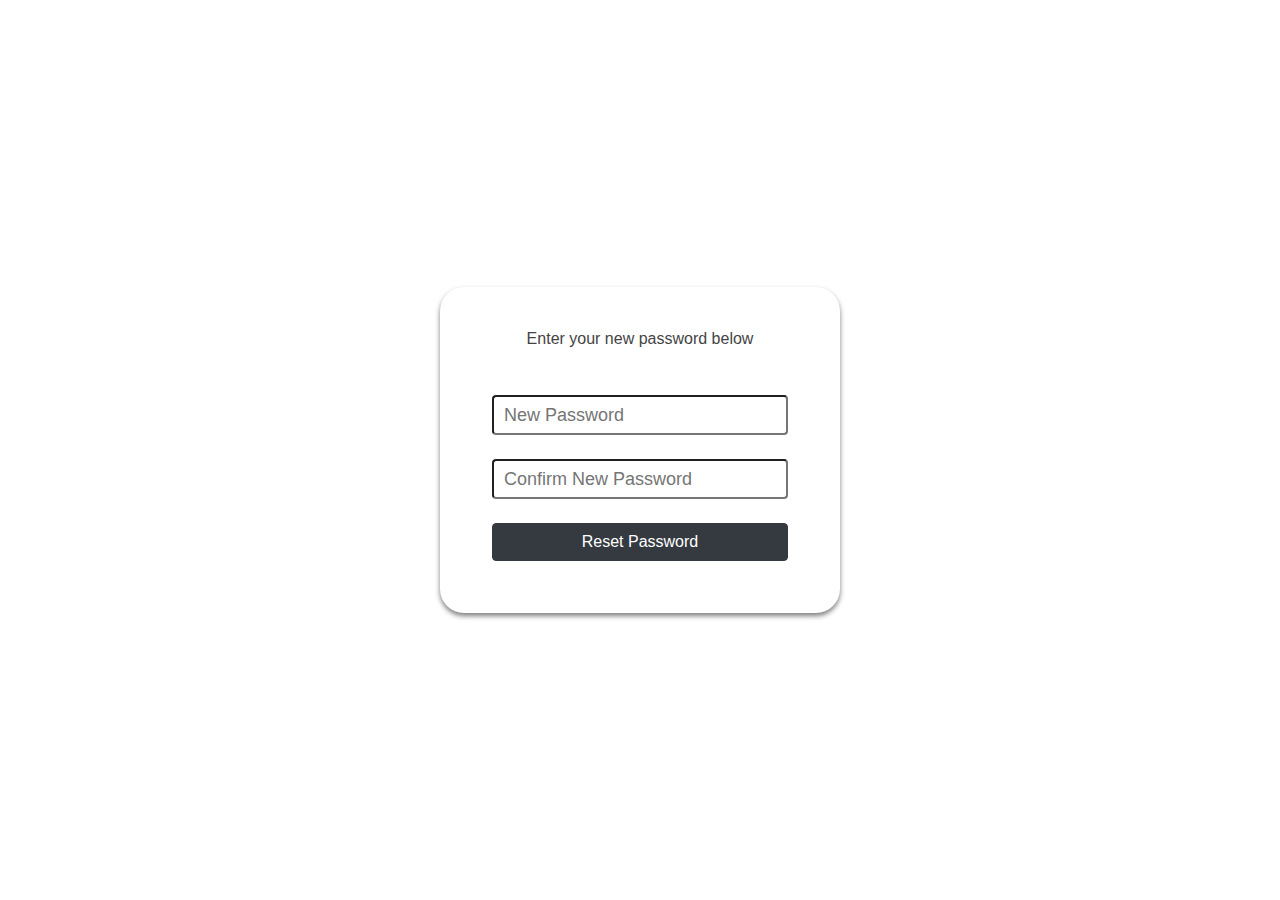
<file: public/forgot2.html>
<!DOCTYPE html>
<html lang="en">
<head>
    <meta charset="UTF-8">
    <meta name="viewport" content="width=device-width, initial-scale=1.0">
    <meta http-equiv="X-UA-Compatible" content="ie=edge">
    <title>Document</title>
    <link rel="stylesheet" href="Style/bootstrap4.css">
    <link rel="stylesheet" href="Style/forgot2.css">
</head>
<body>
    <div class="bg-white">
        <p class="text-center">Enter your new password below</p>
    <div class="login-box">
        <div class="textbox">
            <input type="password" placeholder="New Password" name="" value="">
        </div>

        <div class="textbox">
            <input type="password" placeholder="Confirm New Password" name="" value="">
        </div>
        <div class="text-center mt-3">
        <input class="btn btn-dark btn-block text-center" type="button" name="" value="Reset Password">
    </div>
    </div>
    </div>
</body>
</html>
</file>
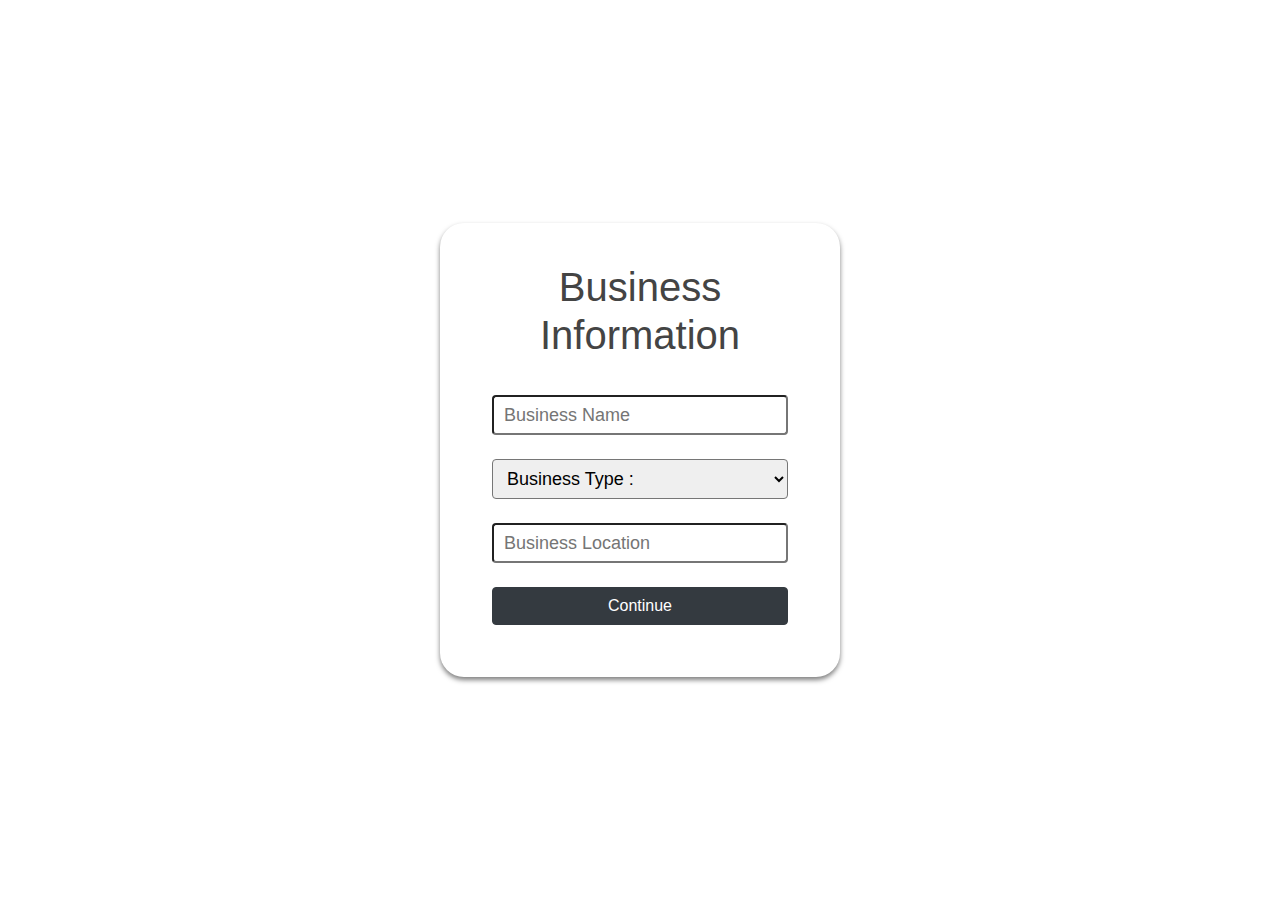
<file: public/infobisnis.html>
<!DOCTYPE html>
<html lang="en">
<head>
    <meta charset="UTF-8">
    <meta name="viewport" content="width=device-width, initial-scale=1.0">
    <meta http-equiv="X-UA-Compatible" content="ie=edge">
    <title>Document</title>
    <link rel="stylesheet" href="Style/bootstrap4.css">
    <link rel="stylesheet" href="Style/infobisnis.css">
    <script src="https://ajax.googleapis.com/ajax/libs/jquery/3.4.1/jquery.min.js"></script>
    <script src="https://cdnjs.cloudflare.com/ajax/libs/popper.js/1.16.0/umd/popper.min.js"></script>
    <script src="https://maxcdn.bootstrapcdn.com/bootstrap/4.4.1/js/bootstrap.min.js"></script>
</head>
<body>
    <div class="bg-white">
        <h1 class="text-center">Business Information</h1>
        <div class="info-box">
            <div class="textbox">
                <input type="text" placeholder="Business Name" name="" value="">
            </div>
            <div class="textbox">
                <select name="" id="Bisnis">
                    <option value="0" disabled selected>Business Type :</option>
                    <option value="1">Resto</option>
                    <option value="2">Toko</option>
                    <option value="3">Mini Market</option>
                </select>
            </div>
            <div class="textbox">
                <input type="text" placeholder="Business Location" name="" value="">
            </div>
            <div class="text-center mt-3">
            <input class="btn btn-dark btn-block" type="button" name="" value="Continue">
            </div>
        </div>
    </div>
</body>
</html>
</file>
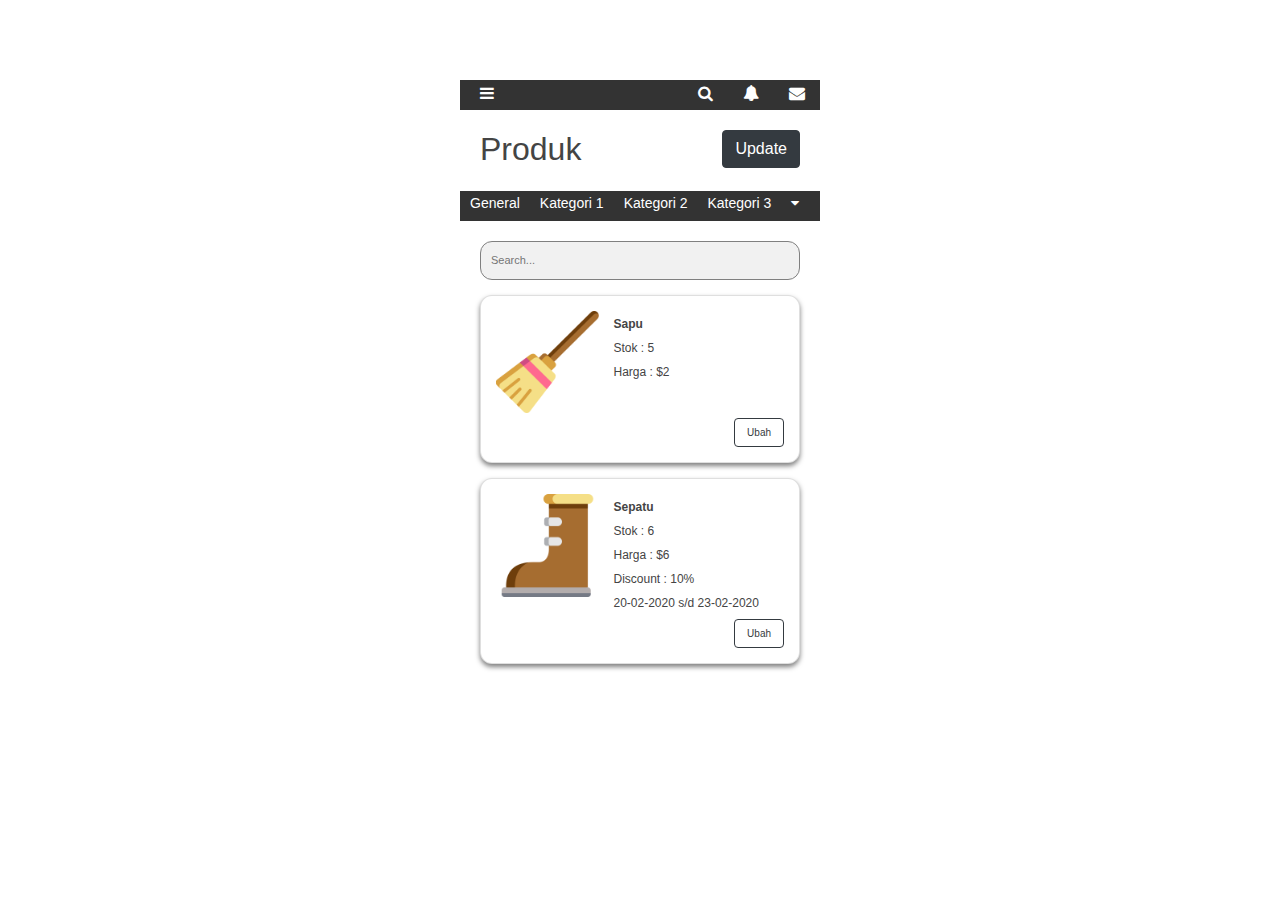
<file: public/produk.html>
<!DOCTYPE html>
<html lang="en">
<head>
    <meta charset="UTF-8">
    <meta name="viewport" content="width=device-width, initial-scale=1.0">
    <title>Document</title>
    <link rel="stylesheet" href="Style/bootstrap4.css">
    <link rel="stylesheet" href="Style/produk.css">
</head>
<body>
    <div class="bg-white">
        <div class="navigasi">
            <ul>
                <li><a class="menu" href="#"><i class="fa fa-bars"></i></a></li>
                <li><a href="#"><i class="fa fa-envelope"></i></a></li>
                <li><a href="#"><i class="fa fa-bell"></i></a></li>
                <li><a href="#"><i class="fa fa-search"></i></a></li>
            </ul>
        </div>
        <div class="pengatur">
            <div class="container container-sm" style="margin-bottom: 15px;">
                <div class="row">
                <div class="col-6">
                    <h2>Produk</h2>
                </div>
                <div class="col-6 text-right">
                    <input type="button" class="btn btn-dark" value="Update">
                </div>
              </div>
            </div>
        </div>
        <div>
            <ul id="kategori">
            <li><a href="#">General</a></li>
            <li><a href="#">Kategori 1</a></li>
            <li><a href="#">Kategori 2</a></li>
            <li><a href="#">Kategori 3</a></li>
            <li><a href="#"><i class="fa fa-caret-down"></i></a></li>
            </ul>
        </div>
        <div class="pengatur">
            <input id="cari" type="text" placeholder="Search..." name="search">
        <div class="card">
            <div class="container container-sm">
                <div class="row">
                    <div class="col-5 col-sm-5">
                        <img src="Image/013-broom.png" alt="" width="100%" height="100%">
                    </div>
                    <div class="col-7 col-sm-7" style="padding-left: 0%;">
                        <span style="font-size: 12px;"><strong>Sapu</strong></span><br>
                        <span style="font-size: 12px;">Stok : </span><span style="font-size: 12px;">5</span><br>
                        <span style="font-size: 12px;">Harga : </span><span style="font-size: 12px;">$2</span><br>
                        <span style="font-size: 12px;"></span><span style="font-size: 12px;"></span><br>
                        <span style="font-size: 12px;"></span><span style="font-size: 12px;"></span><span style="font-size: 12px;"></span>
                    </div>
                </div>
                <div class="col-12 col-sm-12 text-right" style="padding: 5px 0px 0px 0px;">
                    <input type="button" class="btn btn-outline-dark" value="Ubah" style="font-size: 10px;">
                </div>
            </div>
        </div>
        <div class="card">
            <div class="container container-sm">
                <div class="row">
                    <div class="col-5 col-sm-5">
                        <img src="Image/012-boots.png" alt="" width="100%" height="102.5px">
                    </div>
                    <div class="col-7 col-sm-7" style="padding-left: 0%;">
                        <span style="font-size: 12px;"><strong>Sepatu</strong></span><br>
                        <span style="font-size: 12px;">Stok : </span><span style="font-size: 12px;">6</span><br>
                        <span style="font-size: 12px;">Harga : </span><span style="font-size: 12px;">$6</span><br>
                        <span style="font-size: 12px;">Discount : </span><span style="font-size: 12px;">10%</span><br>
                        <span style="font-size: 12px;">20-02-2020</span><span style="font-size: 12px;">  s/d  </span><span style="font-size: 12px;">23-02-2020</span>
                    </div>
                </div>
                <div class="col-12 col-sm-12 text-right" style="padding: 5px 0px 0px 0px;">
                    <input type="button" class="btn btn-outline-dark" value="Ubah" style="font-size: 10px;">
                </div>
            </div>
        </div>
        </div>
    </div>
</body>
</html>
</file>
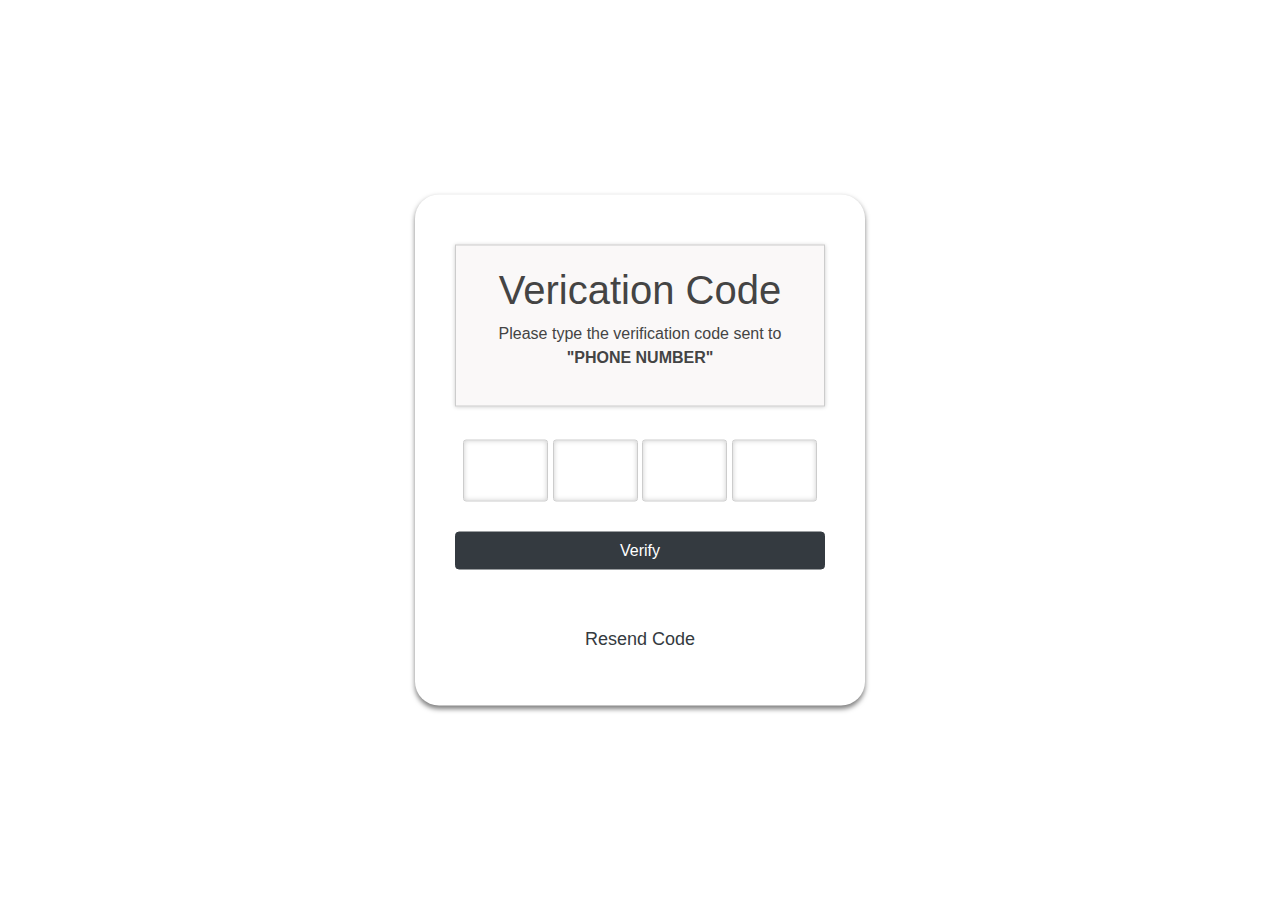
<file: public/verifikasi.html>
<!DOCTYPE html>
<html lang="en">
<head>
    <meta charset="UTF-8">
    <meta name="viewport" content="width=device-width, initial-scale=1.0">
    <meta http-equiv="X-UA-Compatible" content="ie=edge">
    <title>Document</title>
    <link rel="stylesheet" href="Style/bootstrap4.css">
    <link rel="stylesheet" href="Style/verifikasi.css">
</head>
<body>
    <div class="bg-white">
        <div class="dialog">
        <h1 class="text-center">Verication Code</h1>
        <p class="text-center">Please type the verification code 
            sent to  <strong>"PHONE NUMBER"</strong></p>
        </div>
    <div class="verifikasi-box text-center mt-3">
        <input class="coba" type="text" maxLength="1" size="1" min="0" max="9" pattern="[0-9]{1}" />
        <input class="coba" type="text" maxLength="1" size="1" min="0" max="9" pattern="[0-9]{1}" />
        <input class="coba" type="text" maxLength="1" size="1" min="0" max="9" pattern="[0-9]{1}" />
        <input class="coba" type="text" maxLength="1" size="1" min="0" max="9" pattern="[0-9]{1}" />       
        <button class="btn btn-dark btn-block">Verify</button>
    </div>
    <div class="resend-box">
        <input type="button" name="" value="Resend Code" class="btn btn-outline-dark">
    </div>
</div>
</body>
</html>
</file>
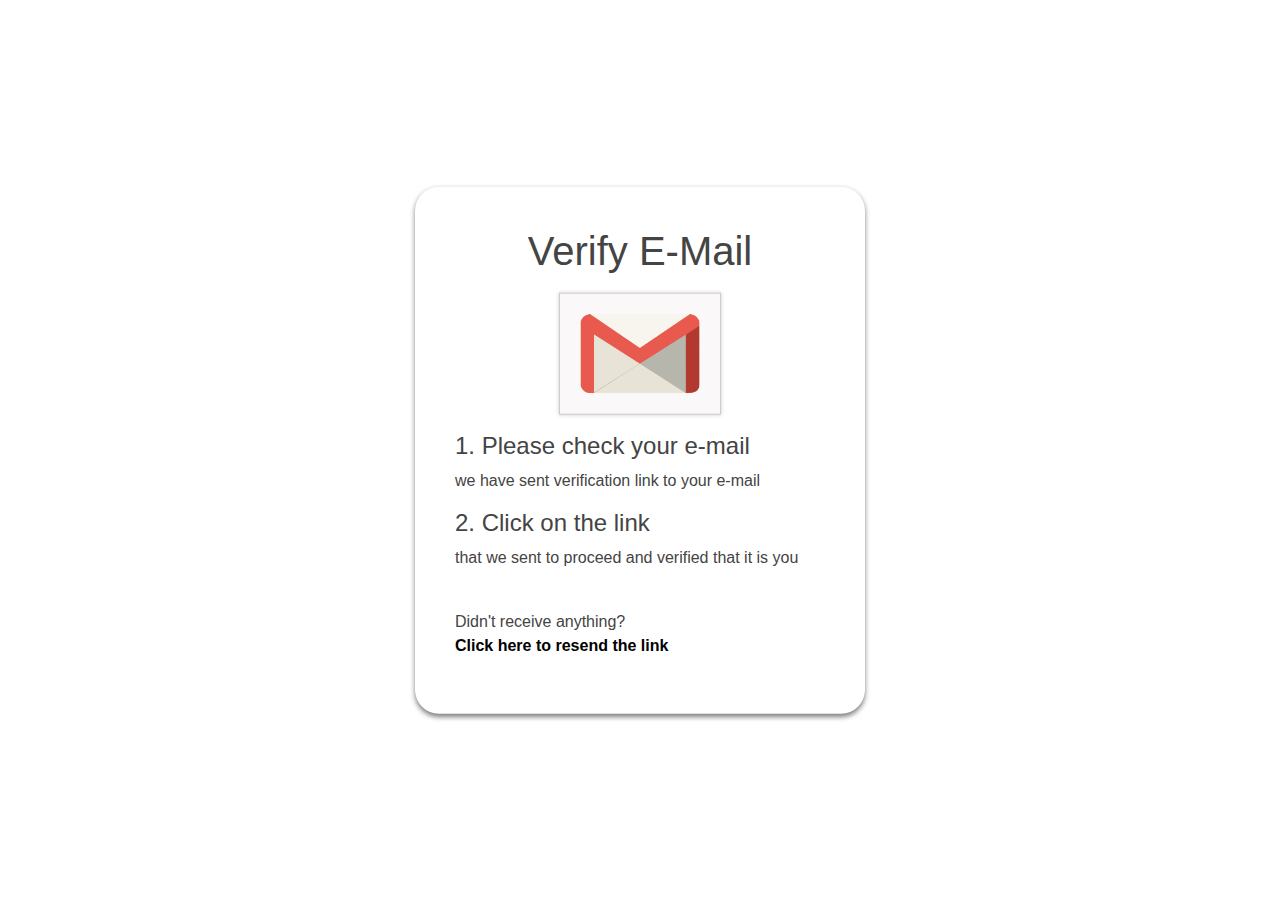
<file: public/verifikasi2.html>
<!DOCTYPE html>
<html lang="en">
<head>
    <meta charset="UTF-8">
    <meta name="viewport" content="width=device-width, initial-scale=1.0">
    <meta http-equiv="X-UA-Compatible" content="ie=edge">
    <title>Document</title>
    <link rel="stylesheet" href="Style/bootstrap4.css">
    <link rel="stylesheet" href="Style/verifikasi2.css">
</head>
<body>
    <div class="bg-white text-center">
        <div class="judul ">
            <h1>Verify E-Mail</h1>
        </div>
        <a href="https://mail.google.com/"><div class="gambar text-center">
            <img src="Image/Gmail.png" alt="" width="120px" height="80px">
        </div></a>
        <div class="dialog text-left">
            <h4>1. Please check your e-mail</h4>
            <p>we have sent verification link to your e-mail</p>
            <h4>2. Click on the link</h4>
            <p>that we sent to proceed and verified that it is you</p>
            <br>
            <p>Didn't receive anything?<br><a href="#" style="color: black;"><strong>Click here to resend the link</strong></a></p>
        </div>
    </div>
</body>
</html>
</file>
<file: public/Style/infobisnis.css>
.bg-white{
    max-width: 100%;
    width: 400px;
    position: absolute;
    top: 50%;
    left: 50%;
    transform: translate(-50%,-50%);
    color: #444;
    padding: 40px;
    background: rgba(255, 255, 255, .8);
    box-sizing: border-box;
    box-shadow: 0 3px 5px rgba(0, 0, 0, .5);
    border-radius: 24px;
}
.info-box{
    top: 50%;
    left: 50%;
    color: #444;
    padding: 12px;
    border-radius: 24px;
}
.textbox {
    width: 100%;
    font-size: 20px;
    padding: 8px 0;
    margin: 8px 0;
    border: 2px black;
}
.textbox input {
    padding: 0px 10px 0px 10px;
    height: 40px;
    border-radius: .25rem;
    font-size: 18px;
    width: 100%;
}
select{
    padding: 0px 0px 0px 10px;
    height: 40px;
    border-radius: .25rem;
    font-size: 18px;
    width: 100%;
}
</file>
<file: public/Style/verifikasi2.css>
.bg-white{
    max-width: 100%;
    width: 450px;
    position: absolute;
    top: 50%;
    left: 50%;
    transform: translate(-50%,-50%);
    color: #444;
    padding: 40px;
    background: rgba(255, 255, 255, .8);
    box-sizing: border-box;
    box-shadow: 0 3px 5px rgba(0, 0, 0, .5);
    border-radius: 24px;
}
.gambar{
    border: solid 1px #ccc;
    margin: 10px auto;
    padding: 20px;
    display: inline-block;
    box-shadow: 0 0 4px #ccc;
    background-color: #FAF8F8;
    overflow: hidden;
    position: relative;
    max-width: 450px;
}
</file>
<file: public/Style/forgot2.css>
@import "https://stackpath.bootstrapcdn.com/font-awesome/4.7.0/css/font-awesome.min.css";

.bg-white{
    max-width: 100%;
    width: 400px;
    position: absolute;
    top: 50%;
    left: 50%;
    transform: translate(-50%,-50%);
    color: #444;
    padding: 40px;
    background: rgba(255, 255, 255, .8);
    box-sizing: border-box;
    box-shadow: 0 3px 5px rgba(0, 0, 0, .5);
    border-radius: 24px;
}
.login-box{
    top: 50%;
    left: 50%;
    color: #444;
    padding: 12px;
    border-radius: 24px;
}
.textbox {
    width: 100%;
    font-size: 20px;
    padding: 8px 0;
    margin: 8px 0;
}
.textbox input {
    padding: 0px 10px 0px 10px;
    height: 40px;
    border-radius: .25rem;
    font-size: 18px;
    width: 100%;
}
</file>
<file: public/Style/produk.css>
@import "https://stackpath.bootstrapcdn.com/font-awesome/4.7.0/css/font-awesome.min.css";
.bg-white{
    max-width: 100%;
    width: 360px;
    height: 740px;
    position: absolute;
    top: 50%;
    left: 50%;
    transform: translate(-50%,-50%);
    color: #444444;
    background: rgba(255, 255, 255, .8);
    box-sizing: border-box;
    /*box-shadow: 0 3px 5px rgba(0, 0, 0, .5);
    border-radius: 24px;*/
}
.pengatur{
    top: 50%;
    left: 50%;
    color: #444;
    padding: 20px 20px 0px 20px;
    border-radius: 24px; 
    width: auto;   
}
.navigasi{
    margin-top: 0px;
    width: 100%;
}
ul{
    list-style-type: none;
    margin: 0;
    padding: 0;
    overflow: hidden;
    background-color: #333;
    height: 30px;
}
li a{
    float: right;
    display: block;
    color: white;
    text-align: center;
    padding: 2px 15px;
    text-decoration: none;
}  
li a:hover {
    background-color: #111;
}
.menu{
    float: left;
    padding: 2px 20px;
}
.card{
    margin-bottom: 15px;
    padding: 15px;
    width: 320px auto;
    box-shadow: 0 3px 5px rgba(0, 0, 0, .5);
    border-radius: 12px;
}
.container-sm{
    padding: 0;
    margin-bottom: 0px;
}
#kategori li a{
    float: left;
    display: block;
    color: white;
    text-align: center;
    padding: 2px 10px;
    text-decoration: none;
    font-size: 14px;
}
#cari{
    padding: 10px;
    font-size: 11px;
    border: 1px solid grey;
    float: left;
    width: 100%;
    background: #f1f1f1;
    margin-bottom: 15px;
    border-radius: 12px;
}
</file>
<file: public/Style/verifikasi.css>
@import "https://stackpath.bootstrapcdn.com/font-awesome/4.7.0/css/font-awesome.min.css";

.bg-white{
    max-width: 100%;
    width: 450px;
    position: absolute;
    top: 50%;
    left: 50%;
    transform: translate(-50%,-50%);
    color: #444;
    padding: 40px;
    background: rgba(255, 255, 255, .8);
    box-sizing: border-box;
    box-shadow: 0 3px 5px rgba(0, 0, 0, .5);
    border-radius: 24px;
}
.dialog {
    border: solid 1px #ccc;
    margin: 10px auto;
    padding: 20px 30px;
    display: inline-block;
    box-shadow: 0 0 4px #ccc;
    background-color: #FAF8F8;
    overflow: hidden;
    position: relative;
    max-width: 450px;
}
.verifikasi-box{ 
    max-width: 100%;
    width: 450px;
    margin: 0px 0px 0px 0px;
    height: auto;
}
.coba {
    text-align: center;
    line-height: 40px;
    font-size: 50px;
    border: solid 1px #ccc;
    box-shadow: 0 0 5px #ccc inset;
    outline: none;
    transition: all .2s ease-in-out;
    border-radius: 3px;
    width: 23%;
}
.verifikasi-box button{
    margin:  30px 0 50px;
    width: 100%;
    padding: 6px;
}
.resend-box {
    max-width: 100%;
    width: 450px;
    overflow: hidden;
    font-size: 20px;
    display: inline-block;
    position: relative;
}
.resend-box input {
    border: none;
    outline: none;
    background: none;
    font-size: 18px;
    width: 100%;
    float: left;                 
}
</file>
